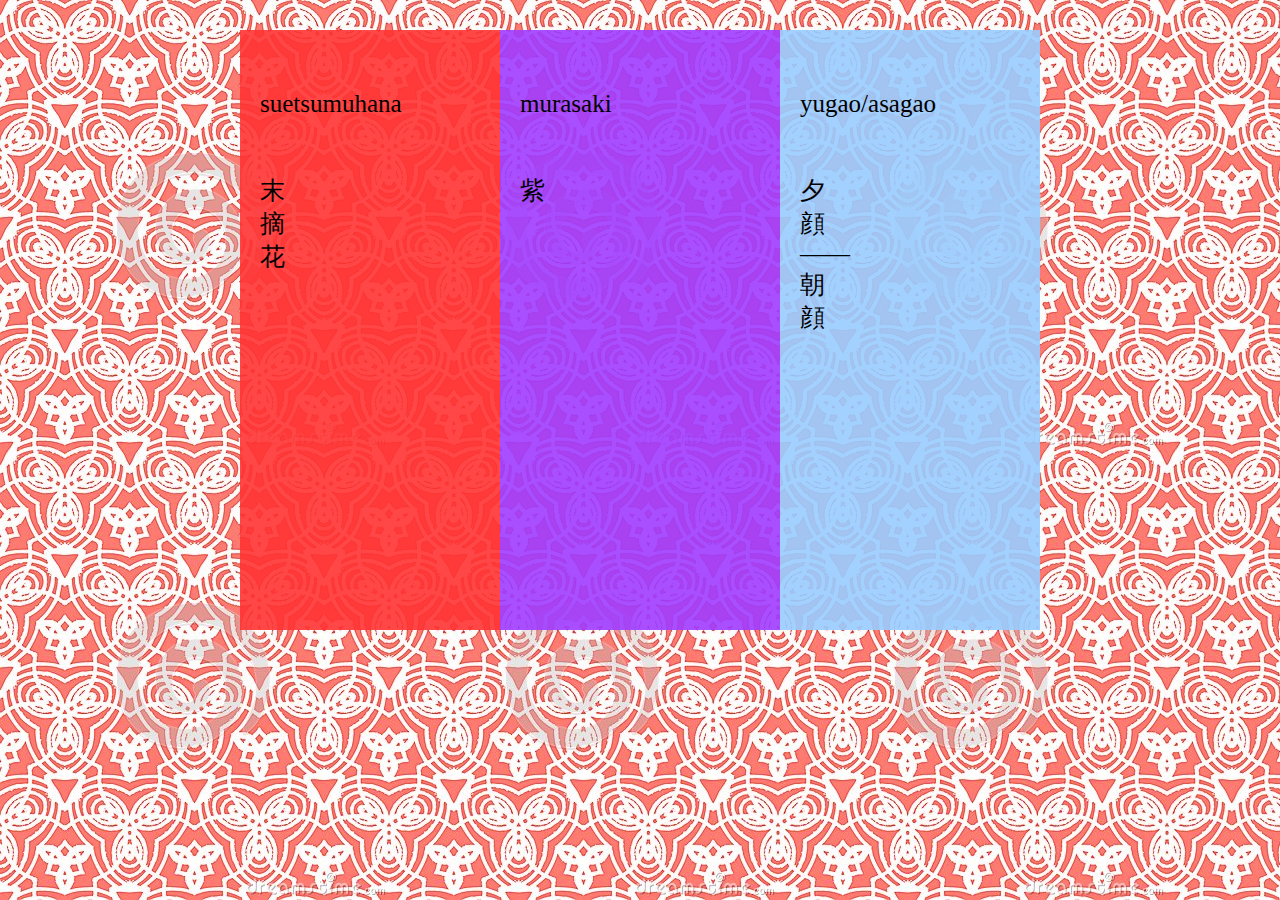
<file: index.html>
<!DOCTYPE html>
<html>
<head>
<meta http-equiv="Content-Type" content="text/html;charset=utf-8"/>
<title>Genji Hana</title>
<link href="css/index.css" rel="stylesheet" type="text/css" />

</head>
<body>
<div class="top">
 
</div>
<div class="main">
<div class="left"><div class="shu"><a href="pages/suetsumu.html">suetsumuhana<br><br><br>末<br>摘<br>花<br></a></div></div>
<div class="right">
  <div class="sub_l"><div class="shu"><a href="pages/mura.html">murasaki<br><br><br>紫<br></a></div></div>
  <div class="sub_r"><div class="shu"><a href="pages/yugao.html">yugao/asagao<br><br><br>夕<br>顔<br>——<br>朝<br>顔<br></a></div></div>
</div>  
</div>

<div class="foot"></div>
</body>
</html>
</file>
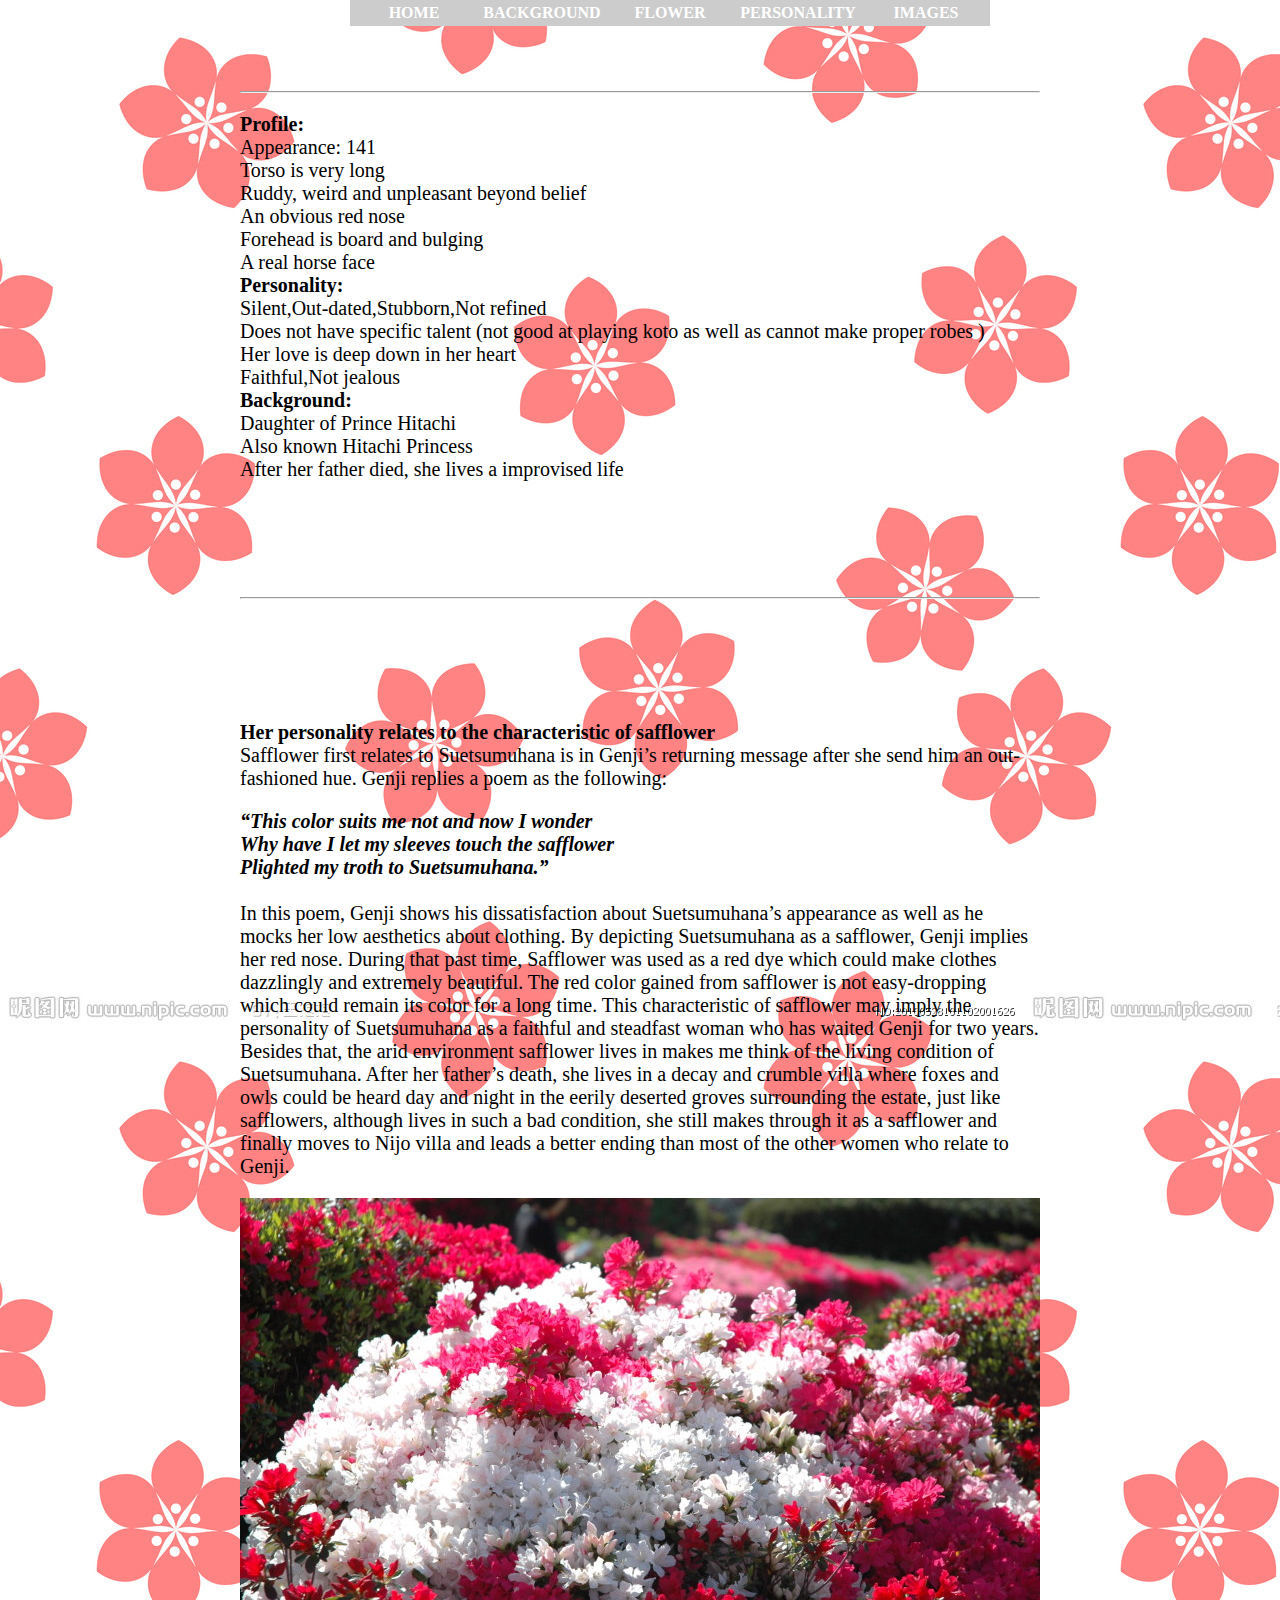
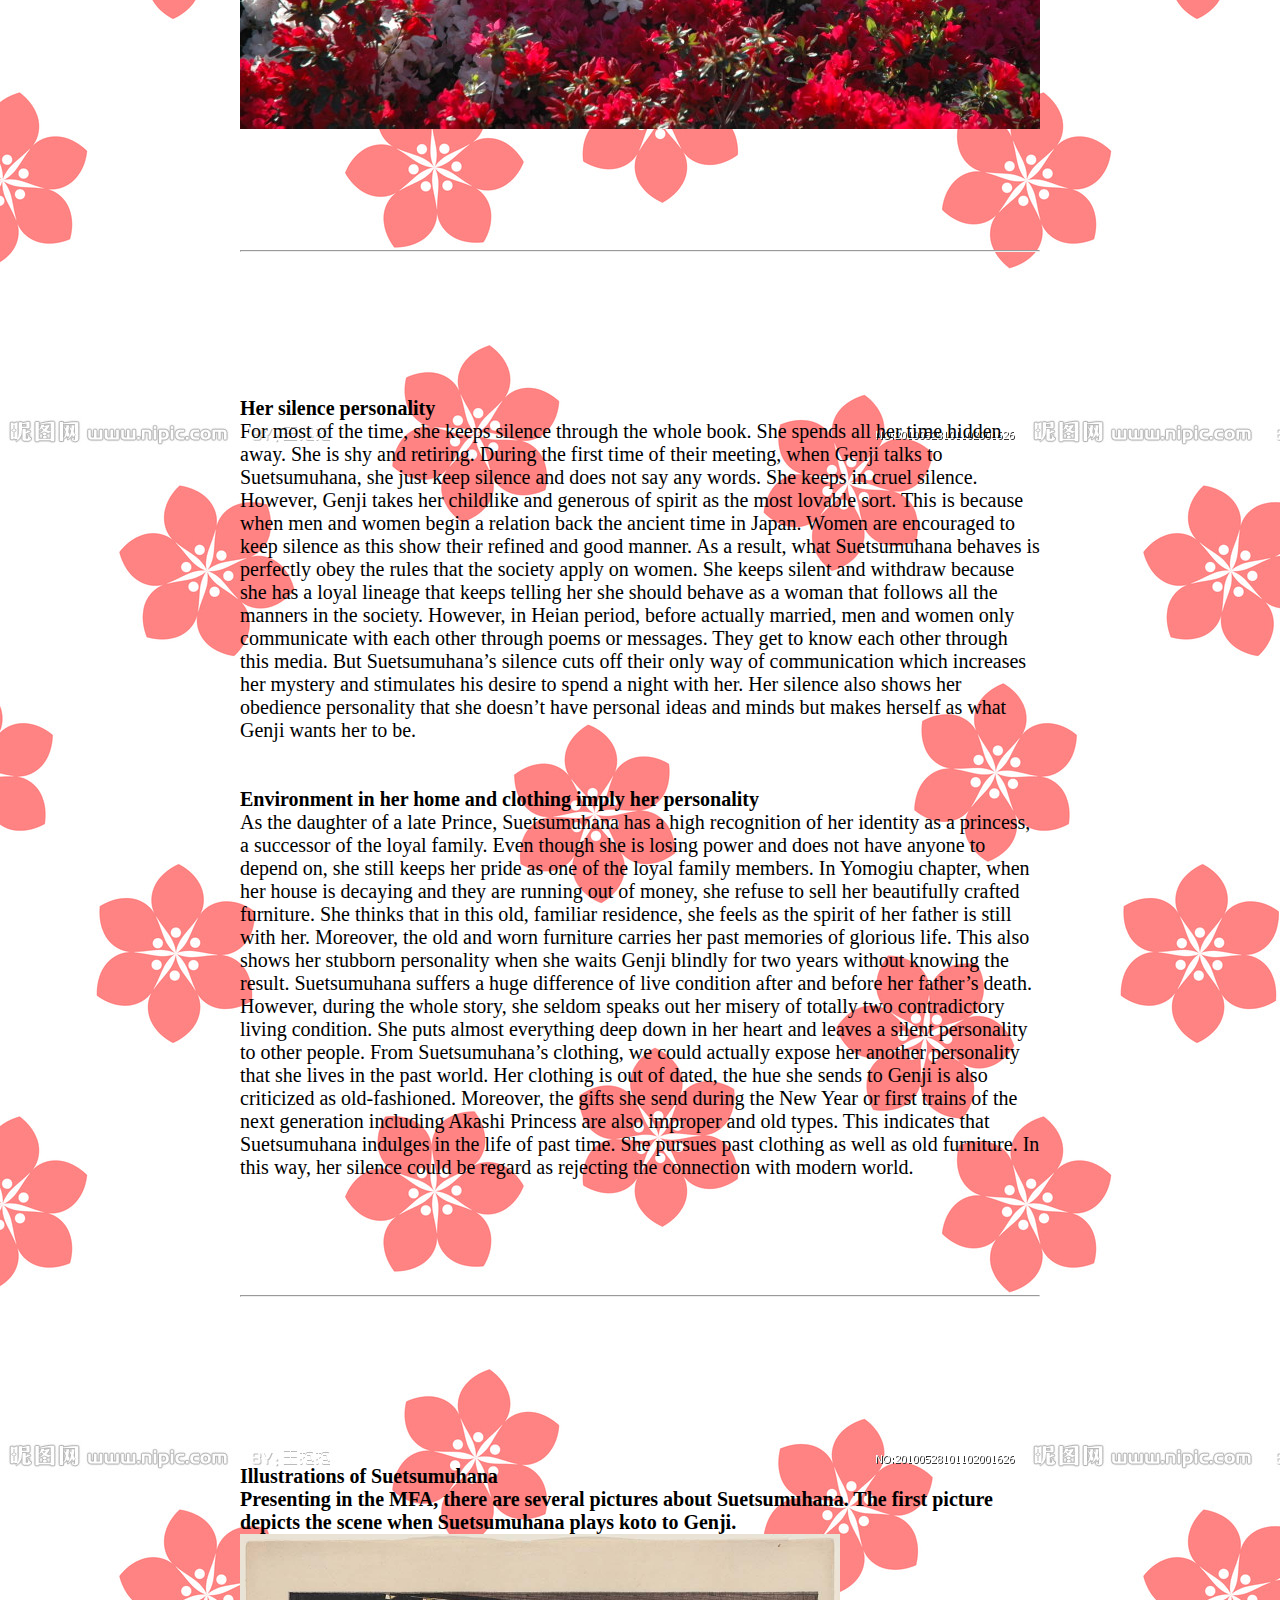
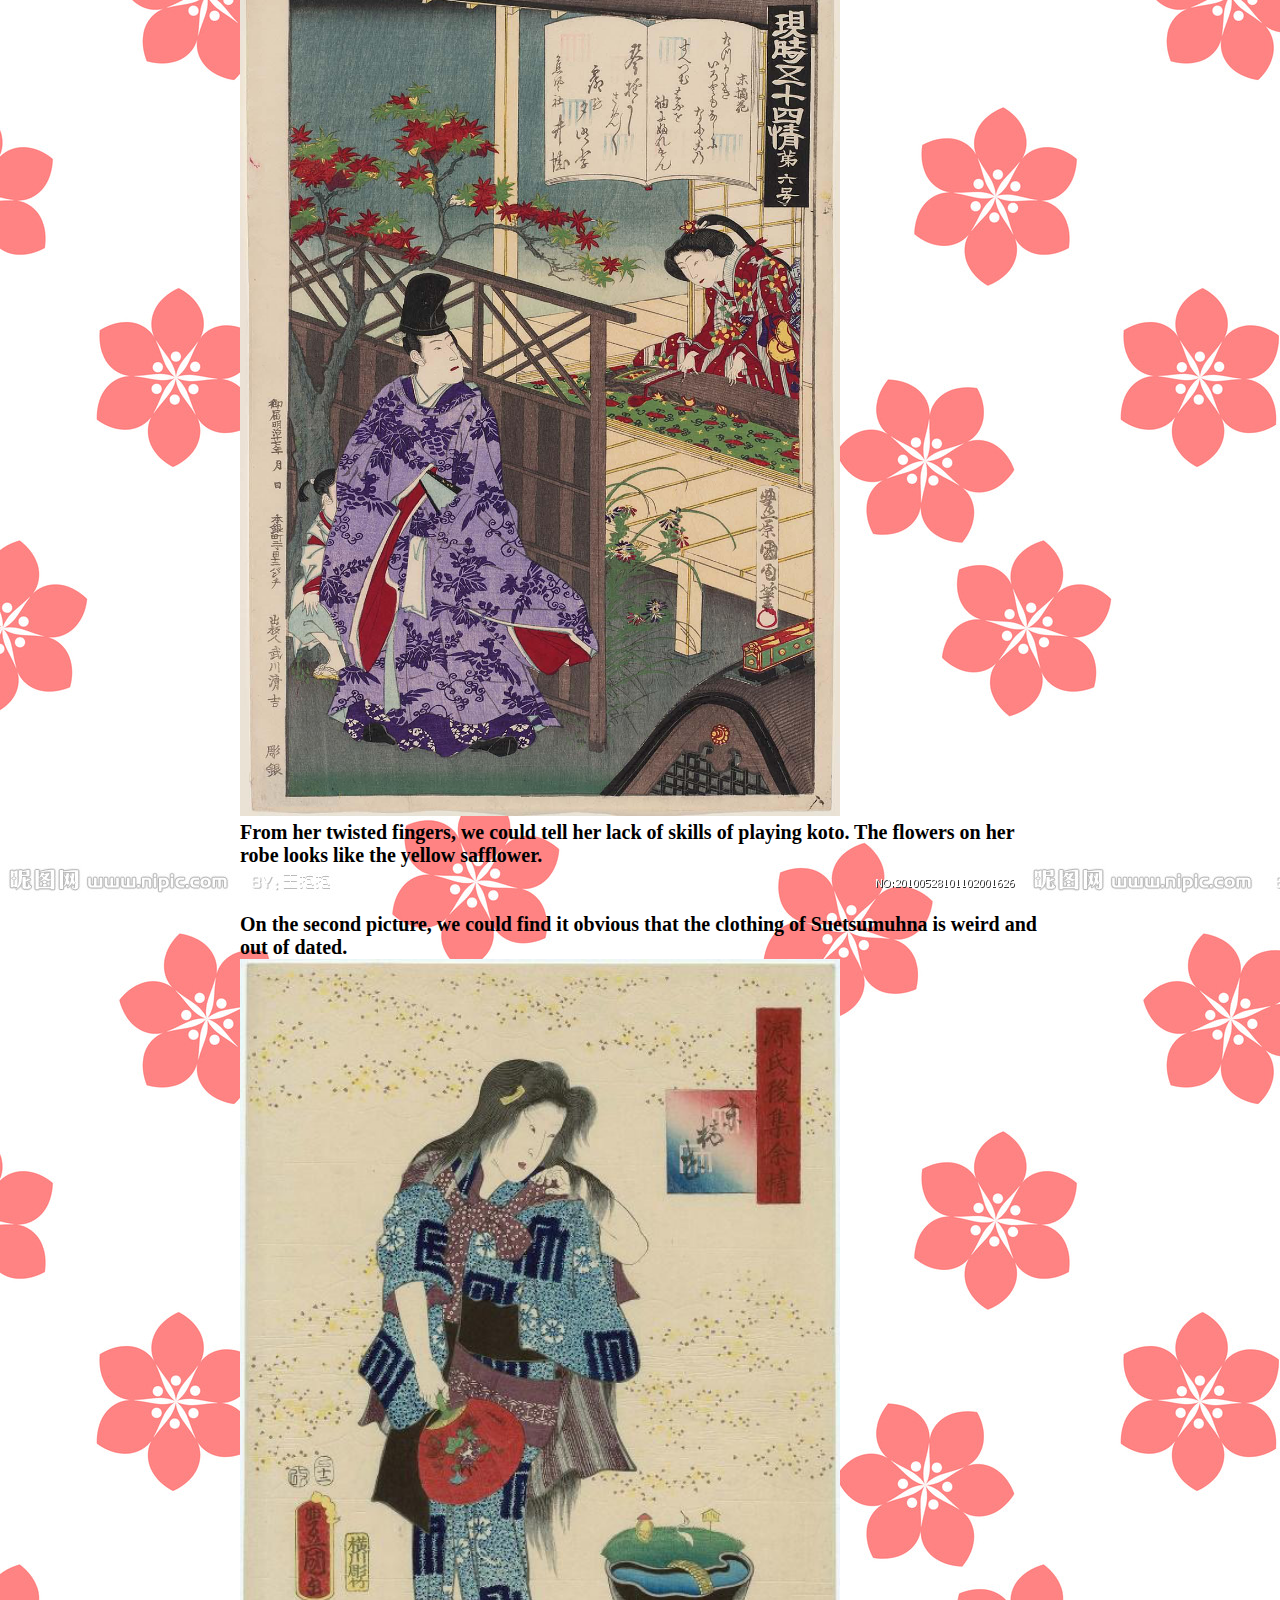
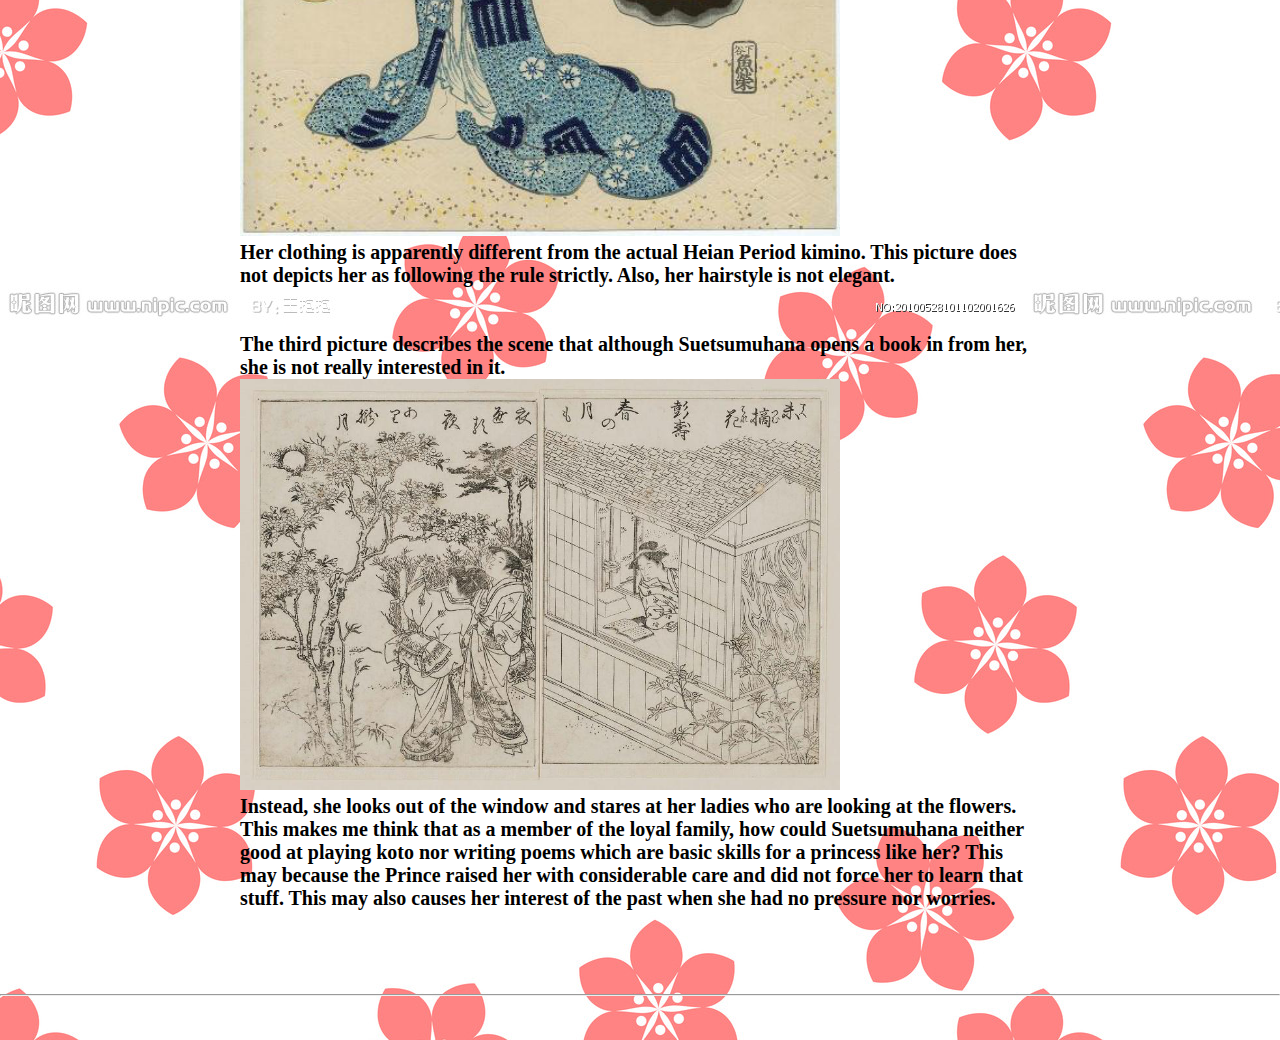
<file: pages/suetsumu.html>
<!DOCTYPE html>
<html>
<head>
<meta http-equiv="Content-Type" content="text/html;charset=utf-8"/>
<title>Suetsumuhana</title>
<link href="../css/sue.css" rel="stylesheet" type="text/css" />

</head>
<body>
<div class="top">
<ul>
<li><a href="../index.html">Home</a></li>
<li><a href="#background">Background</a></li>
<li><a href="#flower">Flower</a></li>
<li><a href="#personality">Personality</a></li>
<li><a href="#illu">Images</a></li>
</ul>
</div>
<div class="main">
<br>
<div id="background">
<br><hr>

<p><b>Profile:</b><br>
Appearance: 141<br>
Torso is very long<br>
Ruddy, weird and unpleasant beyond belief<br>
An obvious red nose<br>
Forehead is board and bulging <br>
A real horse face<br> 
<b>Personality:</b><br>
Silent,Out-dated,Stubborn,Not refined<br>
Does not have specific talent  (not good at playing koto as well as cannot make proper robes )<br>
Her love is deep down in her heart<br>
Faithful,Not jealous<br>
<b>Background:</b><br>
Daughter of Prince Hitachi<br>
Also known Hitachi Princess<br>
After her father died, she lives a improvised life <br>
</p>
</div>
<br><br>
<div id="flower">
<hr>
<br><br><br><br>


<p><b>Her personality relates to the characteristic of safflower</b><br>
Safflower first relates to Suetsumuhana is in Genji’s returning message after she send him an out-fashioned hue. Genji replies a poem as the following:<br> 
<div style="font-style:italic; font-weight:bold;">
“This color suits me not and now I wonder<br>
Why have I let my sleeves touch the safflower<br>
Plighted my troth to Suetsumuhana.”<br><br>
</div>
In this poem, Genji shows his dissatisfaction about Suetsumuhana’s appearance as well as he mocks her low aesthetics about clothing. By depicting Suetsumuhana as a safflower, Genji implies her red nose. During that past time, Safflower was used as a red dye which could make clothes dazzlingly and extremely beautiful. The red color gained from safflower is not easy-dropping which could remain its color for a long time. This characteristic of safflower may imply the personality of Suetsumuhana as a faithful and steadfast woman who has waited Genji for two years. Besides that, the arid environment safflower lives in makes me think of the living condition of Suetsumuhana. After her father’s death, she lives in a decay and crumble villa where foxes and owls could be heard day and night in the eerily deserted groves surrounding the estate, just like safflowers, although lives in such a bad condition, she still makes through it as a safflower and finally moves to Nijo villa and leads a better ending than most of the other women who relate to Genji. 
</p>
<img src="../img/suehana.jpg" alt="suetsumuhana" >
</div>
<br><br>
<div id="personality">
<hr>
<br><br><br><br><br>


<p><b>Her silence personality</b><br>
For most of the time, she keeps silence through the whole book. She spends all her time hidden away. She is shy and retiring. During the first time of their meeting, when Genji talks to Suetsumuhana, she just keep silence and does not say any words. She keeps in cruel silence. However, Genji takes her childlike and generous of spirit as the most lovable sort. This is because when men and women begin a relation back the ancient time in Japan. Women are encouraged to keep silence as this show their refined and good manner. As a result, what Suetsumuhana behaves is perfectly obey the rules that the society apply on women. She keeps silent and withdraw because she has a loyal lineage that keeps telling her she should behave as a woman that follows all the manners in the society. However, in Heian period, before actually married, men and women only communicate with each other through poems or messages. They get to know each other through this media. But Suetsumuhana’s silence cuts off their only way of communication which increases her mystery and stimulates his desire to spend a night with her. Her silence also shows her obedience personality that she doesn’t have personal ideas and minds but makes herself as what Genji wants her to be. 
<br><br><br>
<b>Environment in her home and clothing imply her personality</b><br>
As the daughter of a late Prince, Suetsumuhana has a high recognition of her identity as a princess, a successor of the loyal family. Even though she is losing power and does not have anyone to depend on, she still keeps her pride as one of the loyal family members. In Yomogiu chapter, when her house is decaying and they are running out of money, she refuse to sell her beautifully crafted furniture. She thinks that in this old, familiar residence, she feels as the spirit of her father is still with her. Moreover, the old and worn furniture carries her past memories of glorious life. This also shows her stubborn personality when she waits Genji blindly for two years without knowing the result. Suetsumuhana suffers a huge difference of live condition after and before her father’s death. However, during the whole story, she seldom speaks out her misery of totally two contradictory living condition. She puts almost everything deep down in her heart and leaves a silent personality to other people.
From Suetsumuhana’s clothing, we could actually expose her another personality that she lives in the past world. Her clothing is out of dated, the hue she sends to Genji is also criticized as old-fashioned. Moreover, the gifts she send during the New Year or first trains of the next generation including Akashi Princess are also improper and old types. This indicates that Suetsumuhana indulges in the life of past time. She pursues past clothing as well as old furniture. In this way, her silence could be regard as rejecting the connection with modern world.</p>
</div>
<br><br>
<div id="illu">
<hr>
<br><br><br><br><br><br>


<p><b>Illustrations of Suetsumuhana<br>
Presenting in the MFA, there are several pictures about Suetsumuhana. The first picture depicts the scene when Suetsumuhana plays koto to Genji.<br> 
<img src="../img/s1.png" alt="sue1" width="600"><br>
From her twisted fingers, we could tell her lack of skills of playing koto. The flowers on her robe looks like the yellow safflower. <br>
<br><br>On the second picture, we could find it obvious that the clothing of Suetsumuhna is weird and out of dated.<br> 
<img src="../img/s2.png" alt="sue2" width="600"><br>
Her clothing is apparently different from the actual Heian Period kimino. This picture does not depicts her as following the rule strictly. Also, her hairstyle is not elegant. <br>
<br><br>The third picture describes the scene that although Suetsumuhana opens a book in from her, she is not really interested in it.<br>
<img src="../img/s3.png" alt="sue3" width="600"><br> 
Instead, she looks out of the window and stares at her ladies who are looking at the flowers. This makes me think that as a member of the loyal family, how could Suetsumuhana neither good at playing koto nor writing poems which are basic skills for a princess like her? This may because the Prince raised her with considerable care and did not force her to learn that stuff. This may also causes her interest of the past when she had no pressure nor worries.</p>
</div>
<br><br>
<hr>
<br><br>
</div>

</body>
</html>
</file>
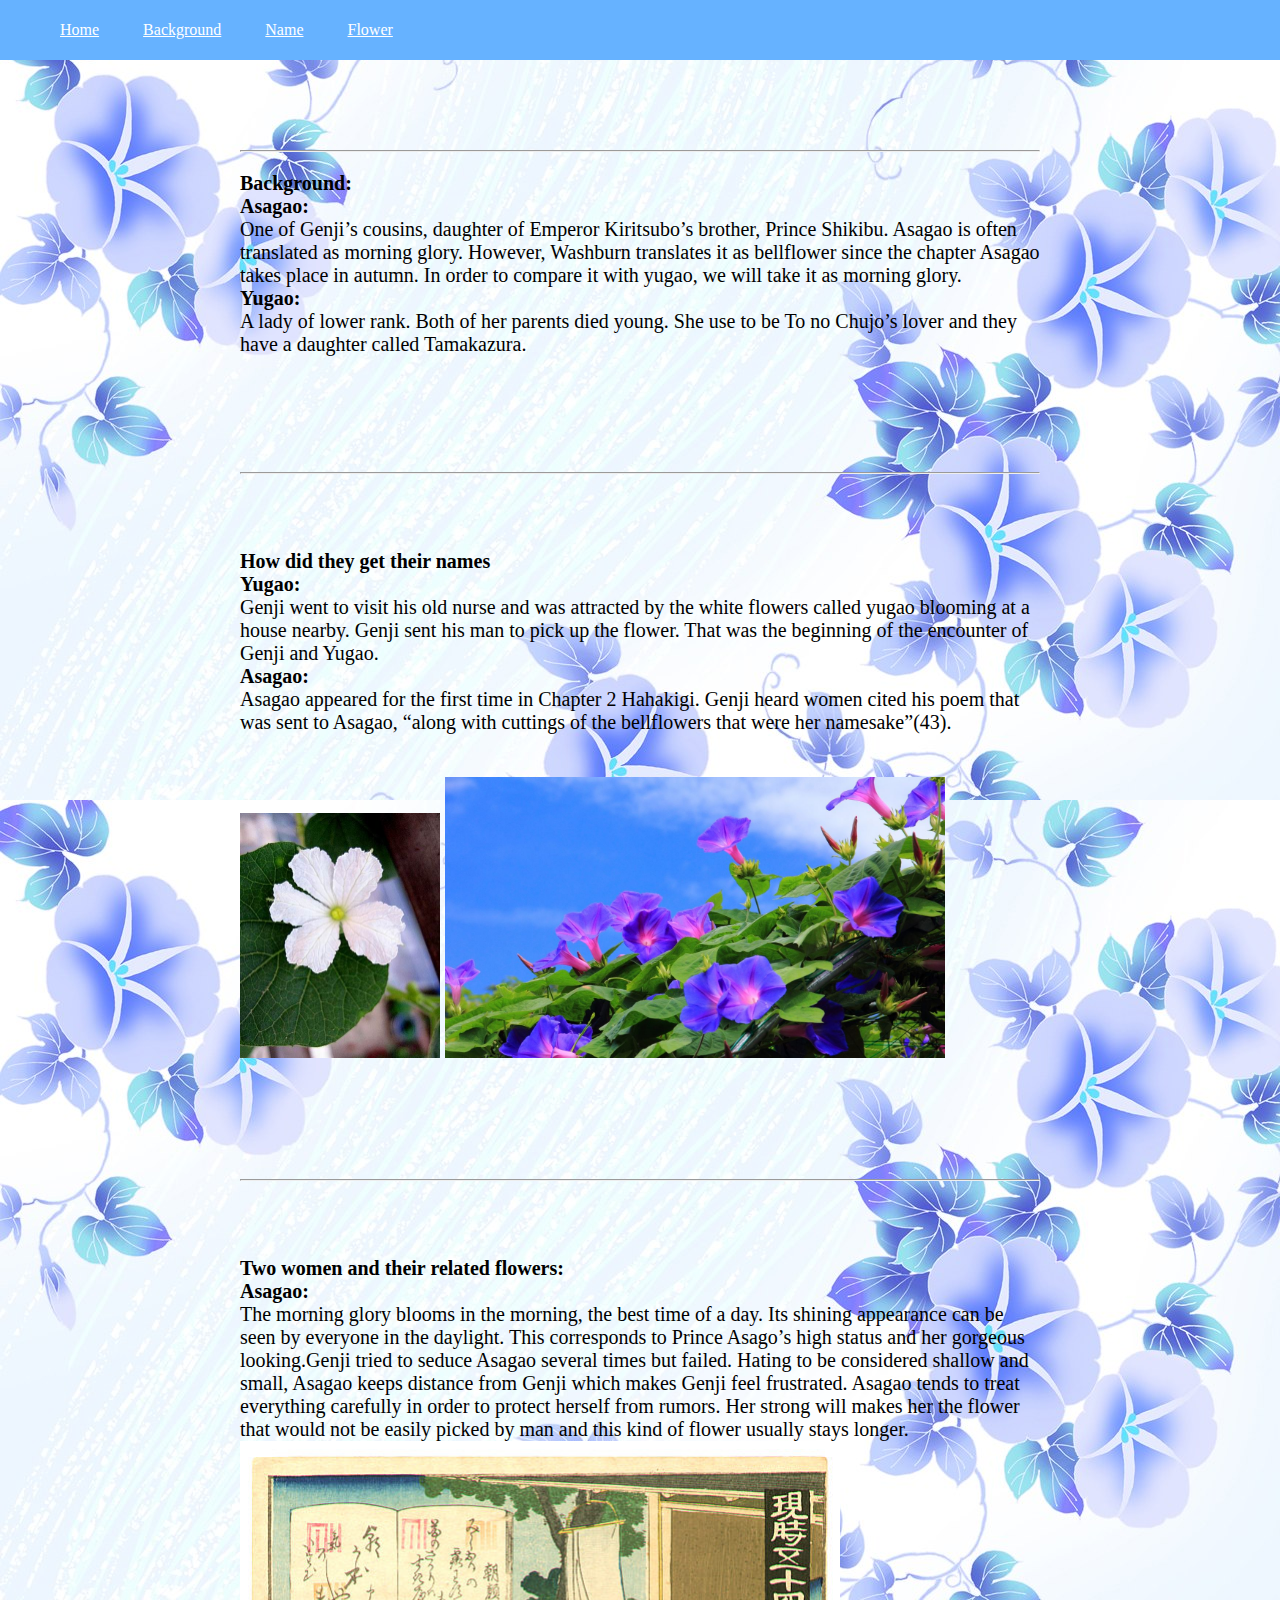
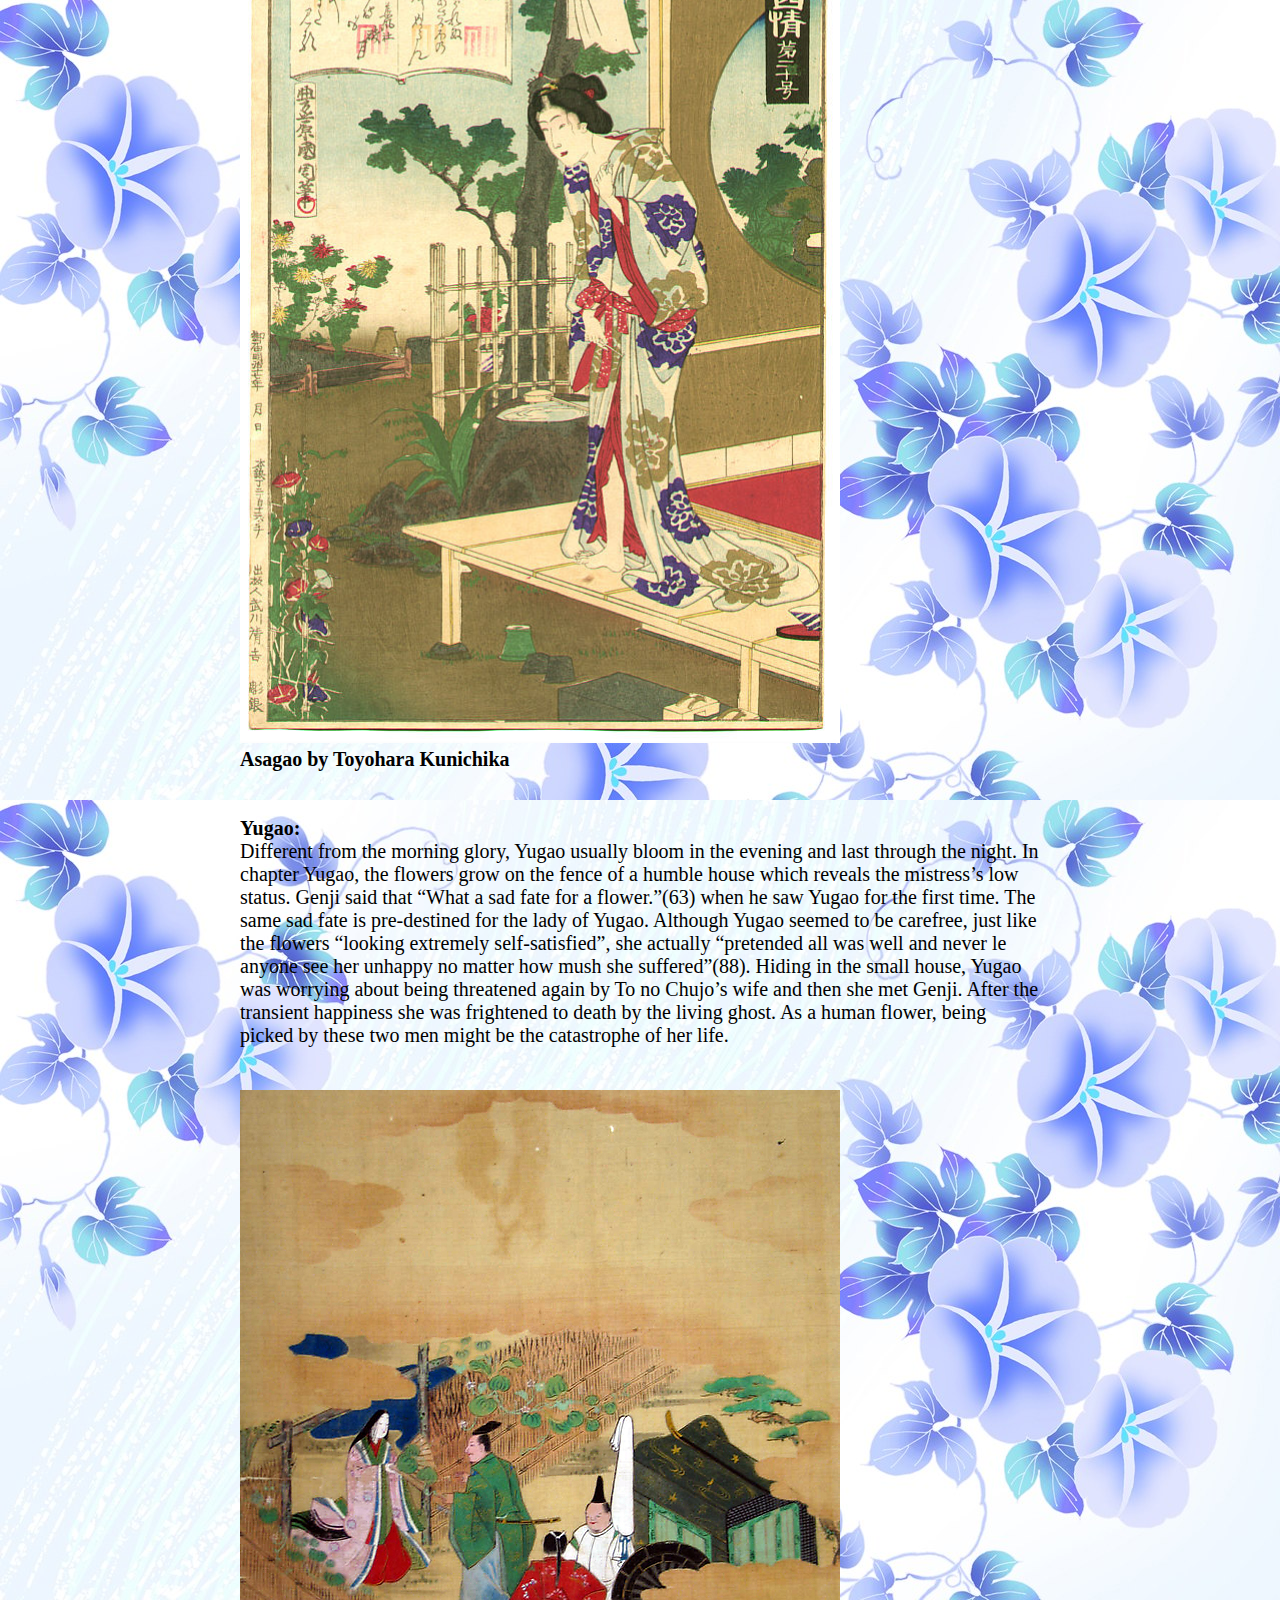
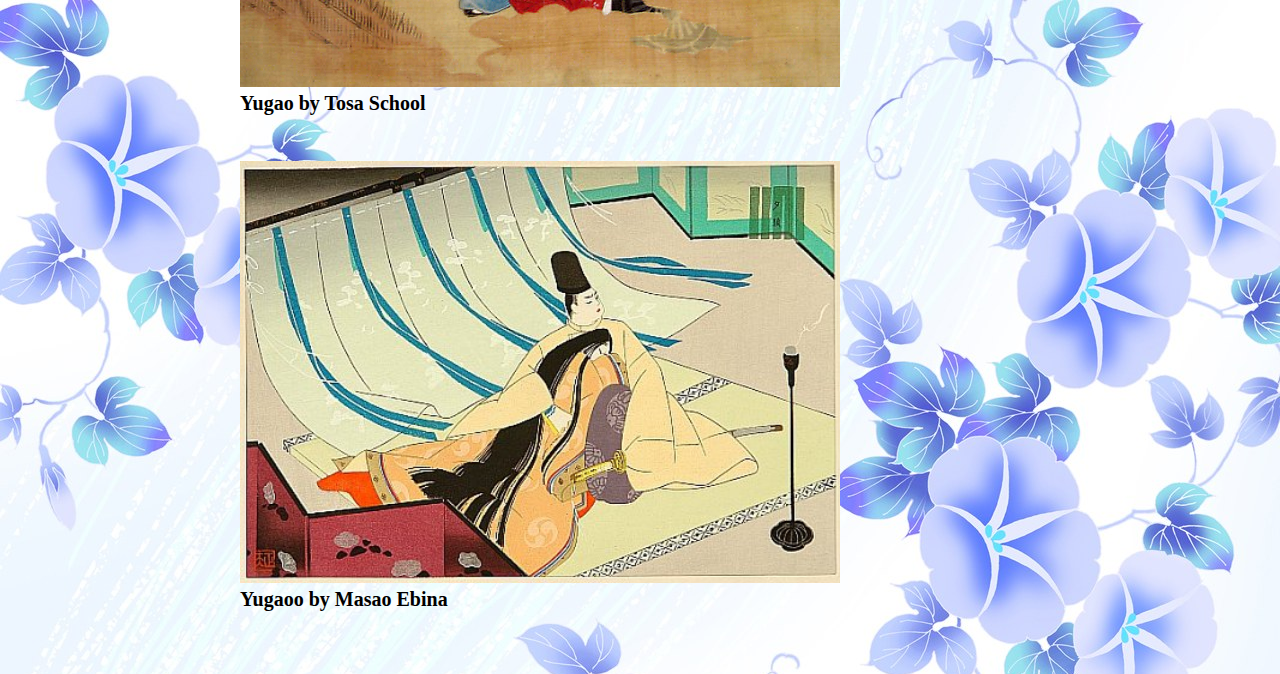
<file: pages/yugao.html>
<!DOCTYPE html>
<html>
<head>
<meta http-equiv="Content-Type" content="text/html;charset=utf-8"/>
<title>Yugao/Asagao</title>
<link href="../css/yugao.css" rel="stylesheet" type="text/css" />

</head>
<body>
<div class="top">
 <ul id="nav">
<li><a href="../index.html">Home</a></li>
<li><a href="#background">Background</a></li>
<li><a href="#name">Name</a></li>
<li><a href="#flower">Flower</a></li>
</ul>
</div>
<div class="main">
<br><br><br>
<div id = "background">
<br><br>
<hr>

<p>
<b>Background:</b><br>
<b>Asagao:</b><br> 
One of Genji’s cousins, daughter of Emperor Kiritsubo’s brother, Prince Shikibu. Asagao is often translated as morning glory. However, Washburn translates it as bellflower since the chapter Asagao takes place in autumn. In order to compare it with yugao, we will take it as morning glory.
<br><b>Yugao: </b><br>A lady of lower rank. Both of her parents died young. She use to be To no Chujo’s lover and they have a daughter called Tamakazura.</p>
</div>
<br><br>
<div id = "name">
<hr>
<br><br>


<p><b>How did they get their names</b><br>
<b>Yugao:</b><br> Genji went to visit his old nurse and was attracted by the white flowers called yugao blooming at a house nearby. Genji sent his man to pick up the flower. That was the beginning of the encounter of Genji and Yugao.
<br><b>Asagao:</b><br> Asagao appeared for the first time in Chapter 2 Hahakigi. Genji heard women cited his poem that was sent to Asagao, “along with cuttings of the bellflowers that were her namesake”(43).</p>
<br>
<img src="../img/yugao1.jpg" alt="yugao1" width="200">
<img src="../img/asagao.jpeg" alt="asago" width="500">
</div>
<br><br>
<div id = "flower">
<hr>
<br><br>

<p><b>Two women and their related flowers:</b><br>
<b>Asagao:</b><br> The morning glory blooms in the morning, the best time of a day. Its shining appearance can be seen by everyone in the daylight. This corresponds to Prince Asago’s high status and her gorgeous looking.Genji tried to seduce Asagao several times but failed. Hating to be considered shallow and small, Asagao keeps distance from Genji which makes Genji feel frustrated. Asagao tends to treat everything carefully in order to protect herself from rumors. Her strong will makes her the flower that would not be easily picked by man and this kind of flower usually stays longer. 
<br><img src="../img/asagao2.jpg" alt="asagao" width="600"><br>
<b>Asagao by Toyohara Kunichika</b><br><br>
<br><b>Yugao:</b><br> Different from the morning glory, Yugao usually bloom in the evening and last through the night. In chapter Yugao, the flowers grow on the fence of a humble house which reveals the mistress’s low status. Genji said that “What a sad fate for a flower.”(63) when he saw Yugao for the first time. The same sad fate is pre-destined for the lady of Yugao. Although Yugao seemed to be carefree, just like the flowers “looking extremely self-satisfied”, she actually “pretended all was well and never le anyone see her unhappy no matter how mush she suffered”(88). Hiding in the small house, Yugao was worrying about being threatened again by To no Chujo’s wife and then she met Genji. After the transient happiness she was frightened to death by the living ghost. As a human flower, being picked by these two men might be the catastrophe of her life.</p>
<br><img src="../img/yugao2.jpg" alt="yugao2" width="600"><br>
<b>Yugao by Tosa School</b><br><br>
<br><img src="../img/yugao3.jpg" alt="yugao3" width="600"><br>
<b>Yugaoo by Masao Ebina</b><br><br>
</div>

</div>

<div class="foot"></div>
</body>
</html>
</file>
<file: css/index.css>
body{  /*clean the default style*/
	margin: 0;
	padding: 0;
	background-image:url("../img/bg4.jpg");
}

.top{
	height: 30px;
	/*background-image: url("../img/bar5.jpg");*/
	diplay: hidden;
}



.main{
	width: 800px;
	height: 600px;
	
	margin: 0 auto;
}

.left{
	width: 260px;
	height: 600px;
	background: rgba(255,51,51,0.9);
	float: left;
	

}

.right{
	width: 540x;
	height: 600px;
	
}

.sub_l{
	width: 280px;
	height: 600px;
	background: rgba(160,60,255,0.9);
	float: left;
	
}

.sub_r{
	width: 260px;
	height: 600px;
	background:rgba(153,204,255,0.9);
	float: right;
	
}
.foot{
	height: 37px;
	margin: 0 auto;
	/*background-image: url("../bar5.jpg");*/
	display: hidden;
	
}

.shu{
    height: 30px;
    margin: 60px 0 0 20px;
	font-size:25px;
}

.shu a{
    text-decoration: none;
	color: black;
}
</file>
<file: css/sue.css>
body{
    margin: 0;
	padding: 0;
    background-image: url("../img/sue.jpg");
}

.top{
	position: fixed;
	width: 700px;
	left:350px;

}

.top ul
{
list-style-type:none;
margin:0;
padding:0;
overflow:hidden;
}
.top li
{
float:left;
}
.top a:link,a:visited
{
display:block;
width:120px;
font-weight:bold;
color:#FFFFFF;
background-color:#ccc;
text-align:center;
padding:4px;
text-decoration:none;
text-transform:uppercase;
}
.top a:hover,a:active
{
background-color:#cc0000;
}

#background, #flower,#personality,#illu{
	width:800px;
	margin: 40px auto;
	font-size: 20px;
}
</file>
<file: css/yugao.css>
body{
    margin: 0;
	padding: 0;
    background-image: url("../img/mg3.jpg");
}
ol, ul ,li{list-style:none} 


 
ul#nav{ position: fixed; width:100%; height:60px; background:#66B2FF;margin:0 auto} 
ul#nav li{display:inline; height:60px} 
ul#nav li a{display:inline-block; padding:0 20px; height:60px; line-height:60px; 
color:#FFF; font-family:"\5FAE\8F6F\96C5\9ED1"; font-size:16px} 
ul#nav li a:hover{background:#0095BB} 

#background, #flower,#name{
	width:800px;
	margin: 40px auto;
	font-size: 20px;
}
</file>
